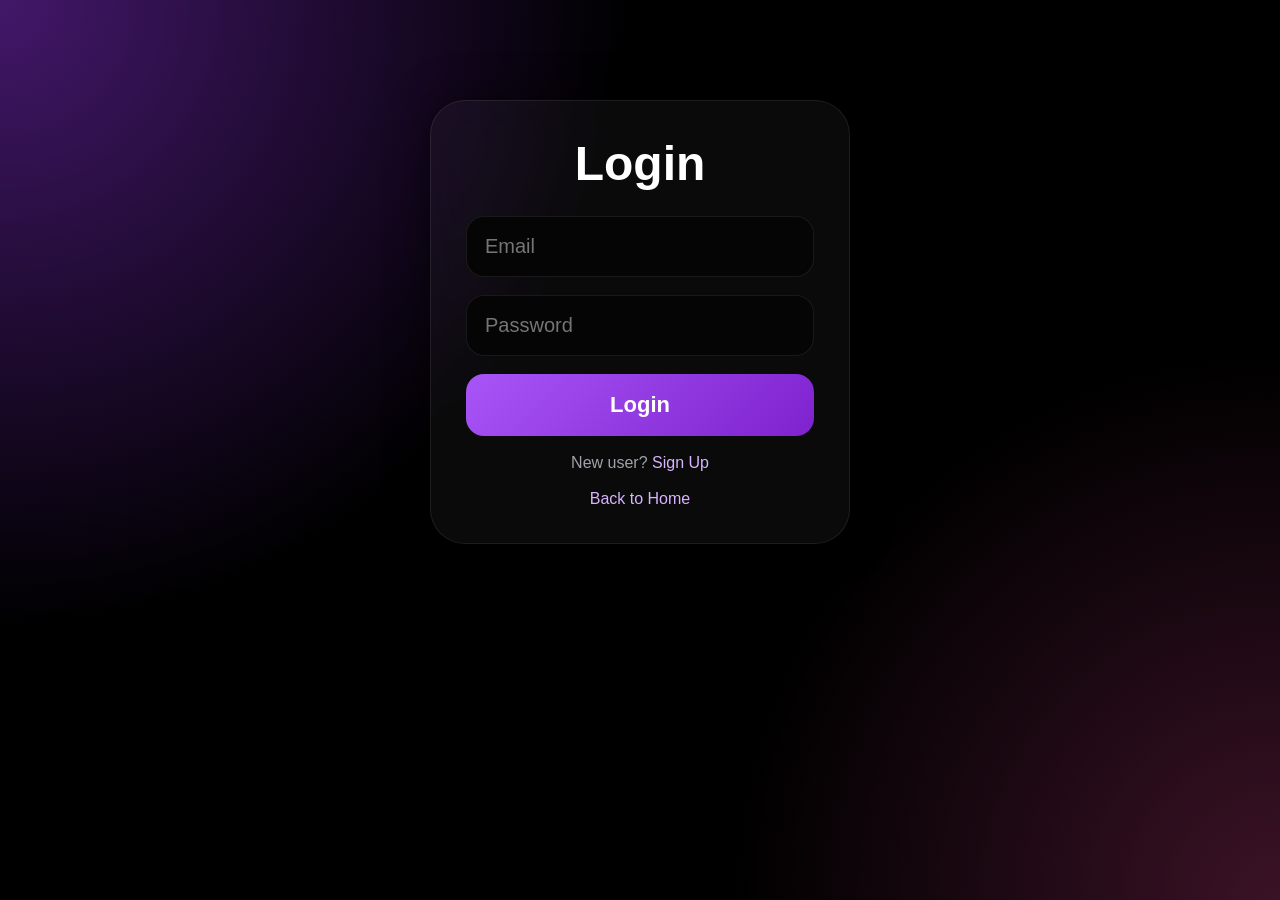
<file: login.html>
<!DOCTYPE html>
<html lang="en">

<head>

  <meta charset="UTF-8">

  <meta
    name="viewport"
    content="width=device-width, initial-scale=1.0"
  >

  <title>
    Login
  </title>

  <link
    rel="stylesheet"
    href="style.css"
  >

</head>

<body>

  <div class="background"></div>

  <div class="auth-box">

    <h1>
      Login
    </h1>

    <input
      id="login-email"
      type="email"
      placeholder="Email"
    >

    <input
      id="login-password"
      type="password"
      placeholder="Password"
    >

    <button onclick="login()">
      Login
    </button>

    <p>
      New user?
      <a href="signup.html">
        Sign Up
      </a>
    </p>

    <p>
      <a href="index.html">
        Back to Home
      </a>
    </p>

  </div>

  <script src="app.js"></script>

</body>

</html>
</file>
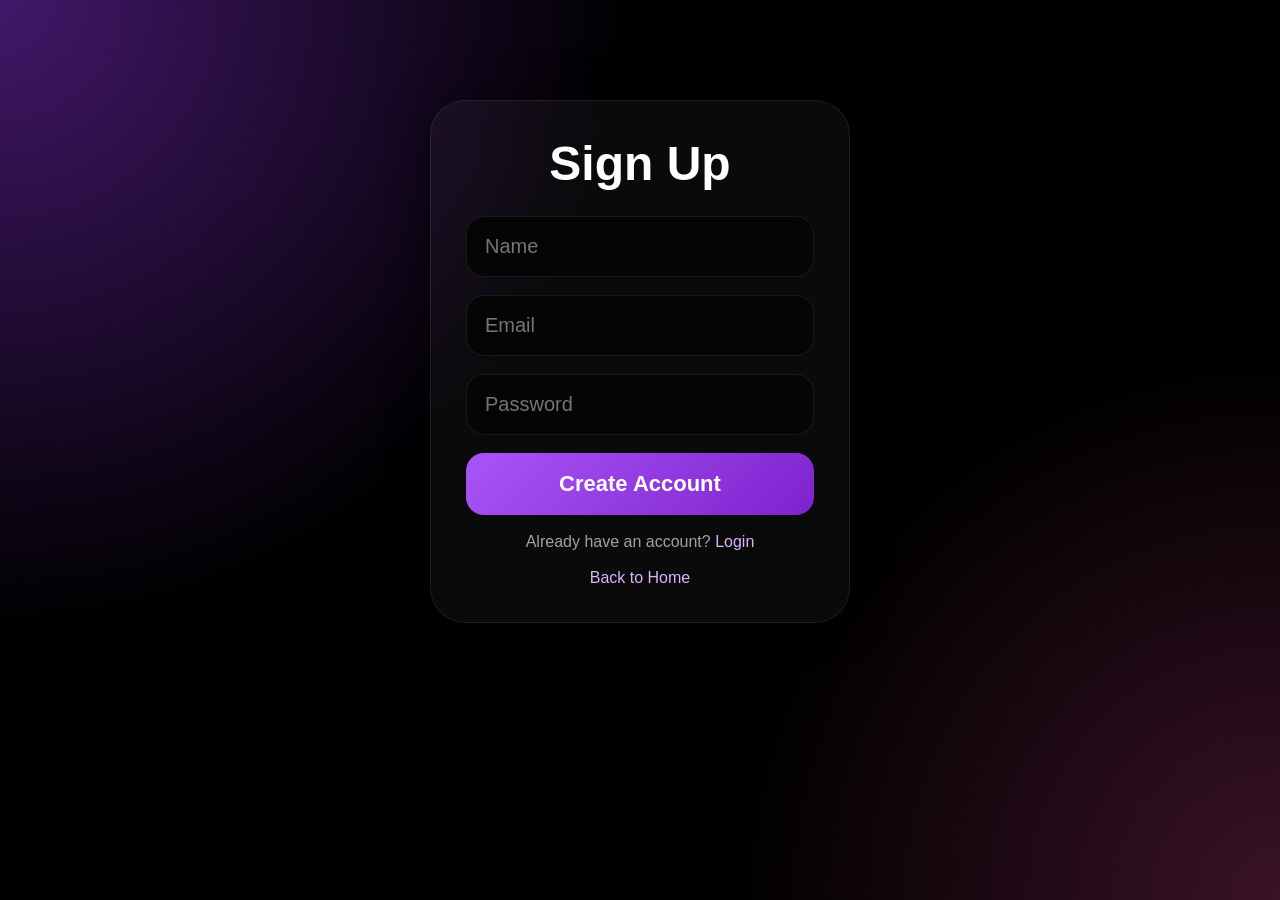
<file: signup.html>
<!DOCTYPE html>
<html lang="en">

<head>

  <meta charset="UTF-8">

  <meta
    name="viewport"
    content="width=device-width, initial-scale=1.0"
  >

  <title>
    Sign Up
  </title>

  <link
    rel="stylesheet"
    href="style.css"
  >

</head>

<body>

  <div class="background"></div>

  <div class="auth-box">

    <h1>
      Sign Up
    </h1>

    <input
      id="signup-name"
      type="text"
      placeholder="Name"
    >

    <input
      id="signup-email"
      type="email"
      placeholder="Email"
    >

    <input
      id="signup-password"
      type="password"
      placeholder="Password"
    >

    <button onclick="signup()">
      Create Account
    </button>

    <p>
      Already have an account?
      <a href="login.html">
        Login
      </a>
    </p>

    <p>
      <a href="index.html">
        Back to Home
      </a>
    </p>

  </div>

  <script src="app.js"></script>

</body>

</html>
</file>
<file: style.css>
/* ========================= */
/* style.css */
/* ========================= */

*{
  margin:0;
  padding:0;
  box-sizing:border-box;
}

body{

  background:#000;

  color:white;

  font-family:Arial,sans-serif;

  overflow-x:hidden;
}

/* BACKGROUND */

.background{

  position:fixed;

  inset:0;

  background:
  radial-gradient(
    circle at top left,
    rgba(147,51,234,0.45),
    transparent 40%
  ),

  radial-gradient(
    circle at bottom right,
    rgba(236,72,153,0.25),
    transparent 35%
  ),

  #000;

  z-index:-1;
}

/* CONTAINER */

.container{

  max-width:1450px;

  margin:auto;

  padding:50px 30px;
}

/* HERO */

.hero{

  display:flex;

  justify-content:space-between;

  align-items:flex-start;

  gap:60px;

  margin-bottom:60px;
}

.hero-left{

  flex:1;
}

.hero-left h1{

  font-size:110px;

  line-height:0.9;

  font-weight:900;

  letter-spacing:-4px;
}

.hero-left h1 span{

  display:block;

  color:#c084fc;
}

.hero-left p{

  margin-top:30px;

  font-size:26px;

  line-height:1.6;

  color:#a1a1aa;

  max-width:850px;
}

/* SEARCH PANEL */

.search-panel{

  width:480px;

  padding:22px;

  border-radius:35px;

  background:
  rgba(255,255,255,0.04);

  border:
  1px solid rgba(255,255,255,0.08);

  backdrop-filter:blur(25px);

  box-shadow:
  0 0 40px rgba(0,0,0,0.5);
}

.search-panel input{

  width:100%;

  background:#050505;

  border:
  1px solid rgba(255,255,255,0.08);

  border-radius:22px;

  padding:20px;

  color:white;

  font-size:22px;

  outline:none;
}

.buttons{

  display:flex;

  gap:18px;

  margin-top:20px;
}

.buttons button{

  flex:1;

  border:none;

  border-radius:22px;

  padding:18px;

  font-size:26px;

  font-weight:bold;

  color:white;

  cursor:pointer;

  background:
  linear-gradient(
    135deg,
    #a855f7,
    #7e22ce
  );
}

.buttons .pink{

  background:
  linear-gradient(
    135deg,
    #ec4899,
    #db2777
  );
}

/* GRID */

.product-grid{

  display:grid;

  grid-template-columns:
  repeat(2,1fr);

  gap:28px;
}

/* CARD */

.card{

  overflow:hidden;

  border-radius:38px;

  background:
  rgba(255,255,255,0.04);

  border:
  1px solid rgba(255,255,255,0.08);

  backdrop-filter:blur(20px);

  transition:0.3s;
}

.card:hover{

  transform:
  translateY(-8px);
}

.card img{

  width:100%;

  height:390px;

  object-fit:cover;
}

.card-content{

  padding:28px;
}

.top{

  display:flex;

  justify-content:space-between;

  align-items:center;

  margin-bottom:18px;
}

.tag{

  padding:10px 18px;

  border-radius:999px;

  background:
  rgba(168,85,247,0.2);

  border:
  1px solid rgba(192,132,252,0.2);

  color:#d8b4fe;

  font-size:22px;
}

.price{

  font-size:44px;

  font-weight:bold;

  color:#f9a8d4;
}

.card-content h2{

  font-size:54px;

  margin-bottom:18px;

  font-weight:900;
}

.card-content p{

  color:#a1a1aa;

  font-size:22px;

  line-height:1.5;

  margin-bottom:25px;
}

.card-content button{

  width:100%;

  padding:20px;

  border:none;

  border-radius:20px;

  background:white;

  color:black;

  font-size:22px;

  font-weight:bold;

  cursor:pointer;
}

/* RESPONSIVE */

@media(max-width:1100px){

  .hero{

    flex-direction:column;
  }

  .hero-left h1{

    font-size:70px;
  }

  .search-panel{

    width:100%;
  }

  .product-grid{

    grid-template-columns:1fr;
  }

}
.auth-box{
  width:420px;
  margin:100px auto;
  padding:35px;
  border-radius:35px;
  background:rgba(255,255,255,0.04);
  border:1px solid rgba(255,255,255,0.08);
  backdrop-filter:blur(20px);
  box-shadow:0 0 40px rgba(0,0,0,0.5);
}

.auth-box h1{
  font-size:48px;
  margin-bottom:25px;
  text-align:center;
}

.auth-box input{
  width:100%;
  background:#050505;
  border:1px solid rgba(255,255,255,0.08);
  border-radius:18px;
  padding:18px;
  color:white;
  font-size:20px;
  outline:none;
  margin-bottom:18px;
}

.auth-box button{
  width:100%;
  padding:18px;
  border:none;
  border-radius:18px;
  font-size:22px;
  font-weight:bold;
  color:white;
  cursor:pointer;
  background:linear-gradient(
    135deg,
    #a855f7,
    #7e22ce
  );
}

.auth-box a{
  color:#d8b4fe;
  text-decoration:none;
}

.auth-box p{
  margin-top:18px;
  text-align:center;
  color:#a1a1aa;
}
.user-info{
  display:flex;
  align-items:center;
  gap:20px;
  margin-bottom:40px;
}

.pfp{
  width:70px;
  height:70px;
  border-radius:50%;
  background:linear-gradient(
    135deg,
    #a855f7,
    #ec4899
  );

  display:flex;
  justify-content:center;
  align-items:center;

  font-size:35px;
}

.welcome{
  color:#a1a1aa;
  margin-bottom:5px;
}

#username{
  font-size:28px;
}
/* USER INFO */

.user-info{
  display:flex;
  align-items:center;
  gap:20px;
  margin-bottom:40px;
}

.pfp{
  width:70px;
  height:70px;
  border-radius:50%;
  background:linear-gradient(
    135deg,
    #a855f7,
    #ec4899
  );

  display:flex;
  justify-content:center;
  align-items:center;
  font-size:35px;
}

.welcome{
  color:#a1a1aa;
  margin-bottom:5px;
}

#username{
  font-size:28px;
}

/* SEARCH RESULTS */

.results{
  margin-bottom:40px;
}

.results h2{
  font-size:42px;
  margin-bottom:20px;
}

.result-card{
  padding:25px;
  margin-bottom:20px;

  border-radius:25px;

  background:
  rgba(255,255,255,0.04);

  border:
  1px solid rgba(255,255,255,0.08);

  backdrop-filter:blur(20px);
}

.result-card h3{
  font-size:32px;
  margin-bottom:10px;
}

.result-card p{
  color:#a1a1aa;
  font-size:22px;
  line-height:1.6;
}

/* AUTH BOX */

.auth-box{
  width:420px;

  margin:100px auto;

  padding:35px;

  border-radius:35px;

  background:
  rgba(255,255,255,0.04);

  border:
  1px solid rgba(255,255,255,0.08);

  backdrop-filter:blur(20px);

  box-shadow:
  0 0 40px rgba(0,0,0,0.5);
}

.auth-box h1{
  font-size:48px;
  margin-bottom:25px;
  text-align:center;
}

.auth-box input{
  width:100%;
  background:#050505;

  border:
  1px solid rgba(255,255,255,0.08);

  border-radius:18px;

  padding:18px;

  color:white;

  font-size:20px;

  outline:none;

  margin-bottom:18px;
}

.auth-box button{
  width:100%;

  padding:18px;

  border:none;

  border-radius:18px;

  font-size:22px;

  font-weight:bold;

  color:white;

  cursor:pointer;

  background:
  linear-gradient(
    135deg,
    #a855f7,
    #7e22ce
  );
}

.auth-box p{
  margin-top:18px;
  text-align:center;
  color:#a1a1aa;
}

.auth-box a{
  color:#d8b4fe;
  text-decoration:none;
}
.product-image{

  width:120px;

  height:120px;

  object-fit:cover;

  border-radius:20px;

  margin-right:25px;
}

.result-card{

  display:flex;

  gap:25px;

  align-items:center;

  padding:25px;

  margin-bottom:20px;

  border-radius:25px;

  background:
  rgba(255,255,255,0.04);

  border:
  1px solid rgba(255,255,255,0.08);

  backdrop-filter:blur(20px);
}
</file>
